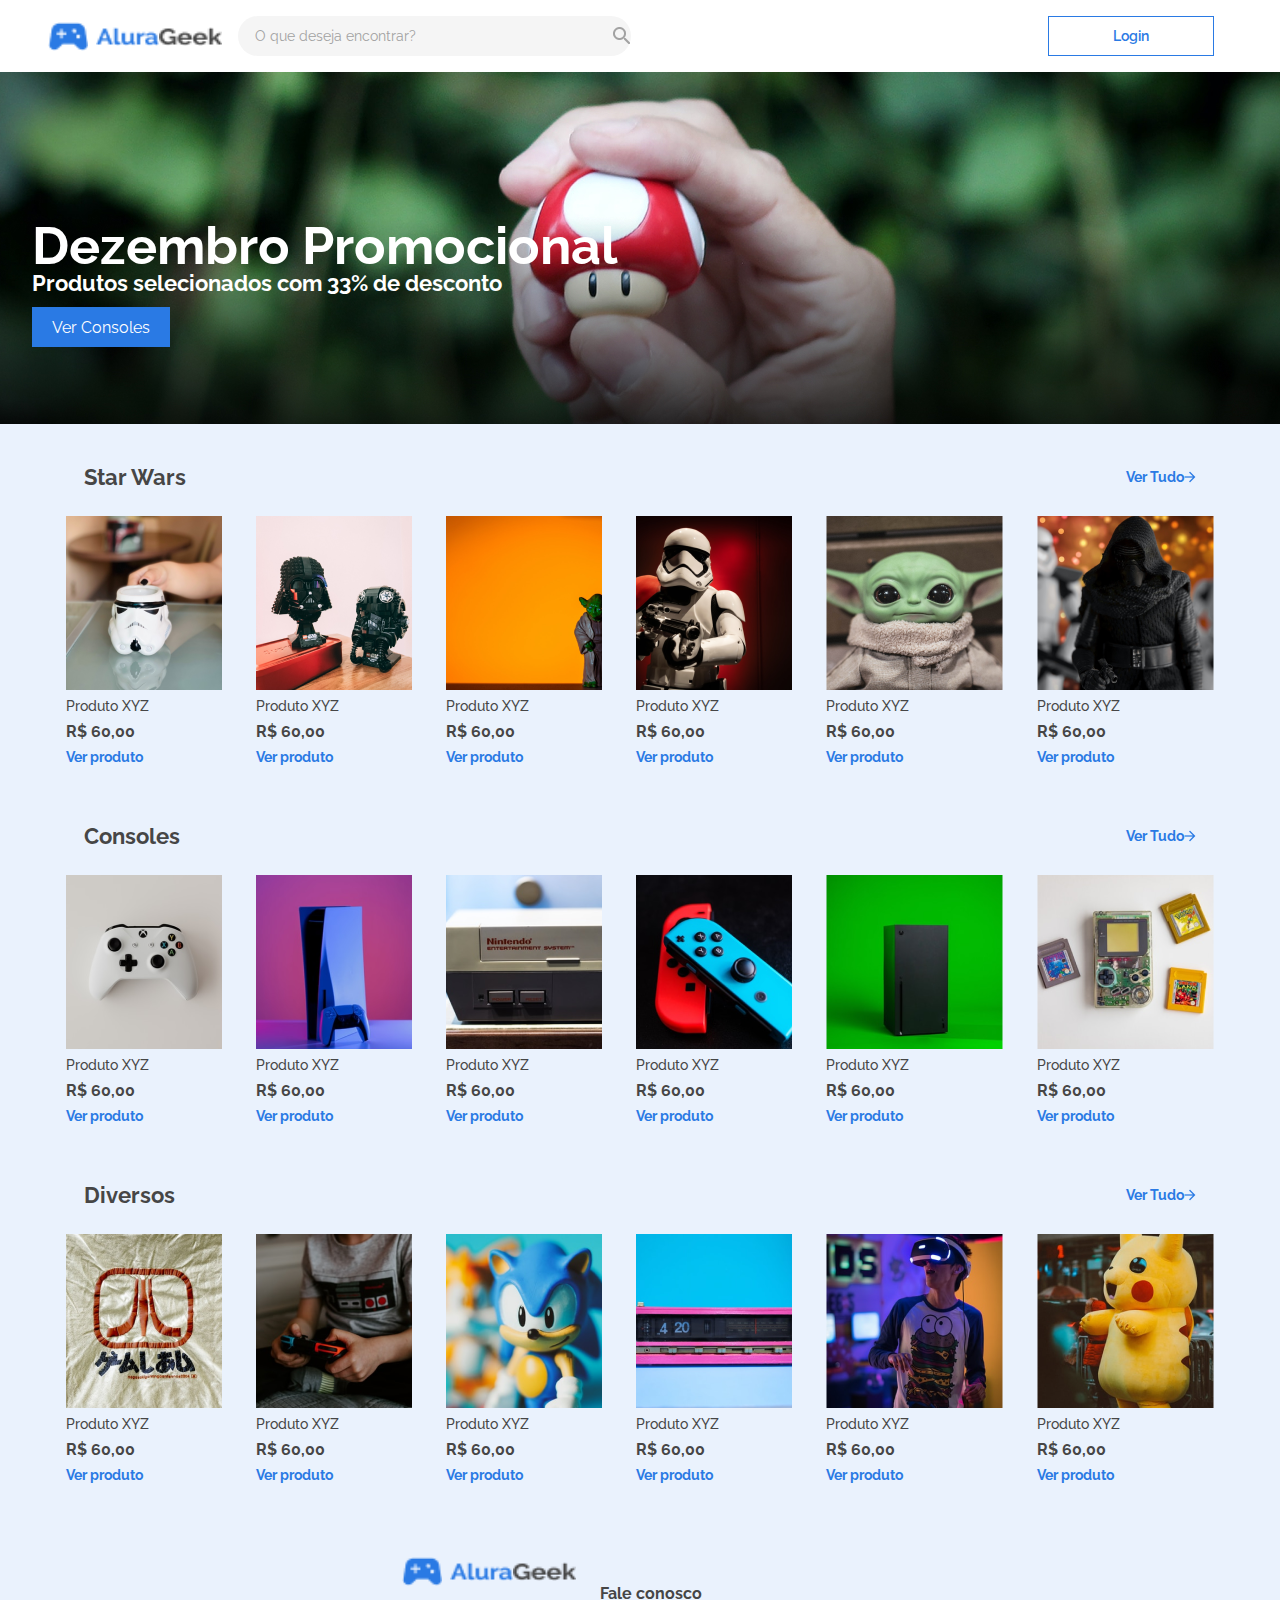
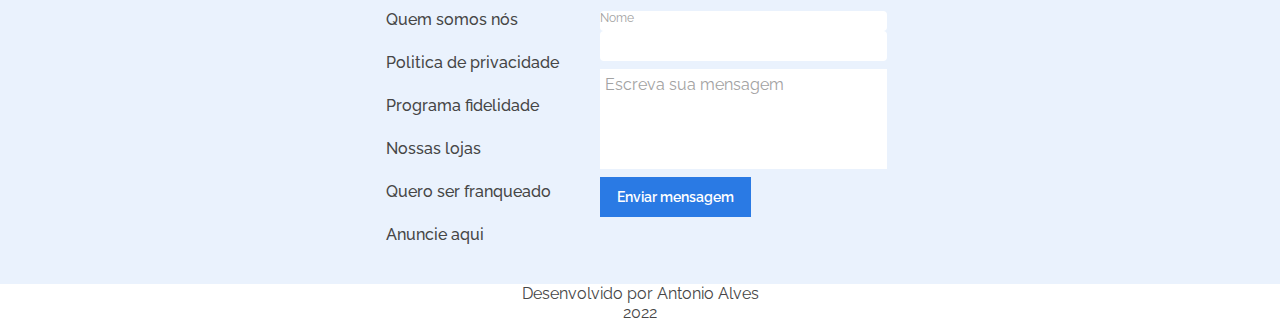
<file: index.html>
<!DOCTYPE html>
<html lang="pt-BR">
<head>
    <meta charset="UTF-8">
    <meta http-equiv="X-UA-Compatible" content="IE=edge">
    <meta name="viewport" content="width=device-width, initial-scale=1.0">
    <link rel="stylesheet" href="./styles.css">
    <link rel="stylesheet" href="./Header/css/header.css">
    <link rel="stylesheet" href="./Header/css/headerContainer.css">
    <link rel="stylesheet" href="./Header/css/headerContent.css">
    <link rel="stylesheet" href="./Header/css/headerLogosearch.css">
    <link rel="stylesheet" href="./Header/css/headerLogo.css">
    <link rel="stylesheet" href="./Header/css/headerAlura.css">
    <link rel="stylesheet" href="./Header/css/headerAlurageek.css">
    <link rel="stylesheet" href="./Header/css/headerLink.css">
    <link rel="stylesheet" href="./Header/css/headerButton.css">
    <link rel="stylesheet" href="./Header/css/headerButtonLink.css">
    <link rel="stylesheet" href="./Header/css/headerSearch.css">
    <link rel="stylesheet" href="./Header/css/headerInput.css">
    <link rel="stylesheet" href="./Header/css/headerLupa.css">
    <link rel="stylesheet" href="./Banner/bannerContainer.css">
    <link rel="stylesheet" href="./Banner/bannerContent.css">
    <link rel="stylesheet" href="./Banner/bannerImage.css">
    <link rel="stylesheet" href="./Banner/bannerTitle.css">
    <link rel="stylesheet" href="./Banner/bannerSubtitle.css">
    <link rel="stylesheet" href="./Banner/bannerButton.css">
    <link rel="stylesheet" href="./Banner/bannerButtonLink.css">
    <link rel="stylesheet" href="./Main/mainContainer.css">
    <link rel="stylesheet" href="./Products/products.css">
    <link rel="stylesheet" href="./Products/productHeader.css">
    <link rel="stylesheet" href="./Products/productContainer.css"> 
    <link rel="stylesheet" href="./Products/productCategory.css"> 
    <link rel="stylesheet" href="./Products/productLink.css">
    <link rel="stylesheet" href="./Cards/cards.css">
    <link rel="stylesheet" href="./Cards/cardContainer.css">
    <link rel="stylesheet" href="./Cards/cardRow.css">
    <link rel="stylesheet" href="./Cards/cardContent.css">
    <link rel="stylesheet" href="./Cards/cardPreco.css">
    <link rel="stylesheet" href="./Alurageek/alurageek.css">
    <link rel="stylesheet" href="./Alurageek/alurageekContainer.css">
    <link rel="stylesheet" href="./Alurageek/alurageekContainer.css">
    <link rel="stylesheet" href="./Alurageek/alurageekAbout.css">
    <link rel="stylesheet" href="./Alurageek/alurageekLinks.css">
    <link rel="stylesheet" href="./Alurageek/alurageekLink.css">
    <link rel="stylesheet" href="./Contact/contact.css">
    <link rel="stylesheet" href="./Contact/contactTitle.css">
    <link rel="stylesheet" href="./Contact/contactPlacelabel.css">
    <link rel="stylesheet" href="./Contact/contactInput.css">
    <link rel="stylesheet" href="./Contact/contactTextarea.css">
    <link rel="stylesheet" href="./Contact/contactButton.css">
    <link rel="stylesheet" href="./Contact/contactLabel.css">
    <link rel="stylesheet" href="./Footer/footer.css">
    <link rel="stylesheet" href="./Footer/footerLabel.css">

    <title>Alura Geek - Home</title>
</head>
<body>
    <header class="header">
        <section class="header__container">
            <nav class="header__content">
                <div class="header__logosearch">
                    <div class="header__logo">
                        <img class="header__alurageek" src="./Header/assets/images/gamepad.png" alt="Game Pad">
                        <img class="header__alura" src="./Header/assets/images/alura.png" alt="Alura">
                        <img class="header__alura" src="./Header/assets/images/geek.png" alt="Geek">
                    </div>
                    <div class="header__search">
                        <input class="header__input" type="text" placeholder="O que deseja encontrar?">
                        <img src="./Header/assets/images/search.png" alt="Lupa Search">    
                    </div>
                </div>
                <div class="header__link">
                    <div class="header__button">
                        <a class="header__button--link" id="hbutton" href="HomeLogin/login.html">Login</a>
                    </div>
                    <img class="header__lupa"  src="./Header/assets/images/lupa.png" alt="Lupa">
                </div>
            </nav>
        </section>
    </header>
    <section class="banner__container">
        <div class="banner__content">
            <h1 class="banner__title">Dezembro Promocional</h1>
            <h3 class="banner__subtitle">Produtos selecionados com 33% de desconto</h3>
            <div class="banner__button">
                <a class="banner__button--link" id="bbutton" href="Login/login.html">Ver Consoles</a>
            </div>
        </div>
    </section>

    <main class="main__container">
        <section class="products">
            <div class="product__header">
                <div class="product__container">
                    <h1 class="product__category">
                        Star Wars
                    </h1>
                    <a href="HomeProducts/Products.html" class="product__link">
                        Ver Tudo
                        <img src="./Banner/assets/images/Seta.png" alt="">
                    </a>
                </div>
            </div>

            <div class="cards">
                <table class="card__table" data-product>
                    <tbody class="card__container">
                        <tr class="card__row">
                            <td class="card__content">
                                <img src="./assets/images/StarWars/Caneca.png" alt="Caneca">
                                <h3>Produto XYZ</h3>
                                <h4 class="card__preco">R$ 60,00</h4>
                                <a href="#" class="product__link">
                                    Ver produto
                                </a>
                            </td>
                        </tr>
                        <tr class="card__row">
                            <td class="card__content">
                                <img src="./assets/images/StarWars/Darth.png" alt="Darth">
                                <h3>Produto XYZ</h3>
                                <h4 class="card__preco">R$ 60,00</h4>
                                <a href="#" class="product__link">
                                    Ver produto
                                </a>
                            </td>
                        </tr>
                        <tr class="card__row">
                            <td class="card__content">
                                <img src="./assets/images/StarWars/Vinte.png" alt="Vinte">
                                <h3>Produto XYZ</h3>
                                <h4 class="card__preco">R$ 60,00</h4>
                                <a href="#" class="product__link">
                                    Ver produto
                                </a>
                            </td>
                        </tr>
                        <tr class="card__row">
                            <td class="card__content">
                                <img src="./assets/images/StarWars/Soldier.png" alt="Soldier">
                                <h3>Produto XYZ</h3>
                                <h4 class="card__preco">R$ 60,00</h4>
                                <a href="#" class="product__link">
                                    Ver produto
                                </a>
                            </td>
                        </tr>
                        <tr class="card__row">
                            <td class="card__content">
                                <img src="./assets/images/StarWars/BBVinte.png" alt="BB">
                                <h3>Produto XYZ</h3>
                                <h4 class="card__preco">R$ 60,00</h4>
                                <a href="#" class="product__link">
                                    Ver produto
                                </a>
                            </td>
                        </tr>
                        <tr class="card__row">
                            <td class="card__content">
                                <img src="./assets/images/StarWars/Boss.png" alt="Boss">
                                <h3>Produto XYZ</h3>
                                <h4 class="card__preco">R$ 60,00</h4>
                                <a href="#" class="product__link">
                                    Ver produto
                                </a>
                            </td>
                        </tr>
                    </tbody>
                </table>
            </div>

            <div class="product__header">
                <div class="product__container">
                    <h1 class="product__category">
                        Consoles
                    </h1>
                    <a href="HomeProducts/Products.html" class="product__link">
                        Ver Tudo
                        <img src="./Banner/assets/images/Seta.png" alt="">
                    </a>
                </div>
            </div>
            <div class="cards">
                <table class="card__table">
                    <tbody class="card__container">
                        <tr class="card__row">
                            <td class="card__content">
                                <img src="./assets/images/Consoles/controle.png" alt="Caneca">
                                <h3>Produto XYZ</h3>
                                <h4 class="card__preco">R$ 60,00</h4>
                                <a href="#" class="product__link">
                                    Ver produto
                                </a>
                            </td>
                        </tr>
                        <tr class="card__row">
                            <td class="card__content">
                                <img src="./assets/images/Consoles/console.png" alt="Darth">
                                <h3>Produto XYZ</h3>
                                <h4 class="card__preco">R$ 60,00</h4>
                                <a href="#" class="product__link">
                                    Ver produto
                                </a>
                            </td>
                        </tr>
                        <tr class="card__row">
                            <td class="card__content">
                                <img src="./assets/images/Consoles/nitendo.png" alt="Vinte">
                                <h3>Produto XYZ</h3>
                                <h4 class="card__preco">R$ 60,00</h4>
                                <a href="#" class="product__link">
                                    Ver produto
                                </a>
                            </td>
                        </tr>
                        <tr class="card__row">
                            <td class="card__content">
                                <img src="./assets/images/Consoles/controles.png" alt="Soldier">
                                <h3>Produto XYZ</h3>
                                <h4 class="card__preco">R$ 60,00</h4>
                                <a href="#" class="product__link">
                                    Ver produto
                                </a>
                            </td>
                        </tr>
                        <tr class="card__row">
                            <td class="card__content">
                                <img src="./assets/images/Consoles/Cube.png" alt="BB">
                                <h3>Produto XYZ</h3>
                                <h4 class="card__preco">R$ 60,00</h4>
                                <a href="#" class="product__link">
                                    Ver produto
                                </a>
                            </td>
                        </tr>
                        <tr class="card__row">
                            <td class="card__content">
                                <img src="./assets/images/Consoles/GameBoy.png" alt="Boss">
                                <h3>Produto XYZ</h3>
                                <h4 class="card__preco">R$ 60,00</h4>
                                <a href="#" class="product__link">
                                    Ver produto
                                </a>
                            </td>
                        </tr>
                    </tbody>
                </table>
            </div>

            <div class="product__header">
                <div class="product__container">
                    <h1 class="product__category">
                        Diversos
                    </h1>
                    <a href="HomeProducts/Products.html" class="product__link">
                        Ver Tudo
                        <img src="./Banner/assets/images/Seta.png" alt="">
                    </a>
                </div>
            </div>
            <div class="cards">
                <table class="card__table">
                    <tbody class="card__container">
                        <tr class="card__row">
                            <td class="card__content">
                                <img src="./assets/images/Diversos/atari.png" alt="Caneca">
                                <h3>Produto XYZ</h3>
                                <h4 class="card__preco">R$ 60,00</h4>
                                <a href="#" class="product__link">
                                    Ver produto
                                </a>
                            </td>
                        </tr>
                        <tr class="card__row">
                            <td class="card__content">
                                <img src="./assets/images/Diversos/snes.png" alt="Darth">
                                <h3>Produto XYZ</h3>
                                <h4 class="card__preco">R$ 60,00</h4>
                                <a href="#" class="product__link">
                                    Ver produto
                                </a>
                            </td>
                        </tr>
                        <tr class="card__row">
                            <td class="card__content">
                                <img src="./assets/images/Diversos/sonic.png" alt="Vinte">
                                <h3>Produto XYZ</h3>
                                <h4 class="card__preco">R$ 60,00</h4>
                                <a href="#" class="product__link">
                                    Ver produto
                                </a>
                            </td>
                        </tr>
                        <tr class="card__row">
                            <td class="card__content">
                                <img src="./assets/images/Diversos/relogio.png" alt="Soldier">
                                <h3>Produto XYZ</h3>
                                <h4 class="card__preco">R$ 60,00</h4>
                                <a href="#" class="product__link">
                                    Ver produto
                                </a>
                            </td>
                        </tr>
                        <tr class="card__row">
                            <td class="card__content">
                                <img src="./assets/images/Diversos/vr.png" alt="BB">
                                <h3>Produto XYZ</h3>
                                <h4 class="card__preco">R$ 60,00</h4>
                                <a href="#" class="product__link">
                                    Ver produto
                                </a>
                            </td>
                        </tr>
                        <tr class="card__row">
                            <td class="card__content">
                                <img src="./assets/images/Diversos/pikachu.png" alt="Boss">
                                <h3>Produto XYZ</h3>
                                <h4 class="card__preco">R$ 60,00</h4>
                                <a href="#" class="product__link">
                                    Ver produto
                                </a>
                            </td>
                        </tr>
                    </tbody>
                </table>
            </div>

        </section>


        <section class="alurageek">

                <div class="alurageek__content">
                    <div class="header__logo">
                        <img class="header__alurageek" src="./Header/assets/images/gamepad.png" alt="Game Pad">
                        <img class="header__alura" src="./Header/assets/images/alura.png" alt="Alura">
                        <img class="header__alura" src="./Header/assets/images/geek.png" alt="Geek">
                    </div>
                    <div class="alurageek__about">
                        <a href="#" class="alurageek__links">
                            <h1 class="alurageek__link">Quem somos nós</h1>
                        </a>
                        <a href="#" class="alurageek__links">
                            <h1 class="alurageek__link">Politica de privacidade</h1>
                        </a>
                        <a href="#" class="alurageek__links">
                            <h1 class="alurageek__link">Programa fidelidade</h1>
                        </a>
                        <a href="#" class="alurageek__links">
                            <h1 class="alurageek__link">Nossas lojas</h1>
                        </a>
                        <a href="#" class="alurageek__links">
                            <h1 class="alurageek__link">Quero ser franqueado</h1>
                        </a>
                        <a href="#" class="alurageek__links">
                            <h1 class="alurageek__link">Anuncie aqui</h1>
                        </a>
                    </div>
                </div>
                <form class="contact">
                    <label class="contact__title">
                        Fale conosco
                    </label>
                        <h5 class="contact__placelabel">
                            Nome
                        </h5>
                        <input class="contact__input" type="text"/>
                    <textarea class="contact__textarea" name="mensagem" id="" cols="30" rows="5" placeholder="Escreva sua mensagem"></textarea>
                    <button type="submit" class="contact__button">
                        <label class="contact__label">Enviar mensagem</label>
                    </button>
                </form>
            </div>
        </section>
        <footer class="footer">
            <div class="footer__label">
                <p>Desenvolvido por Antonio Alves</p>
                <p>2022</p>
            </div>
        </footer>
    </main>
    <script type="module" src="./Controllers/product-controller.js"></script>
</body>
</html>
</file>
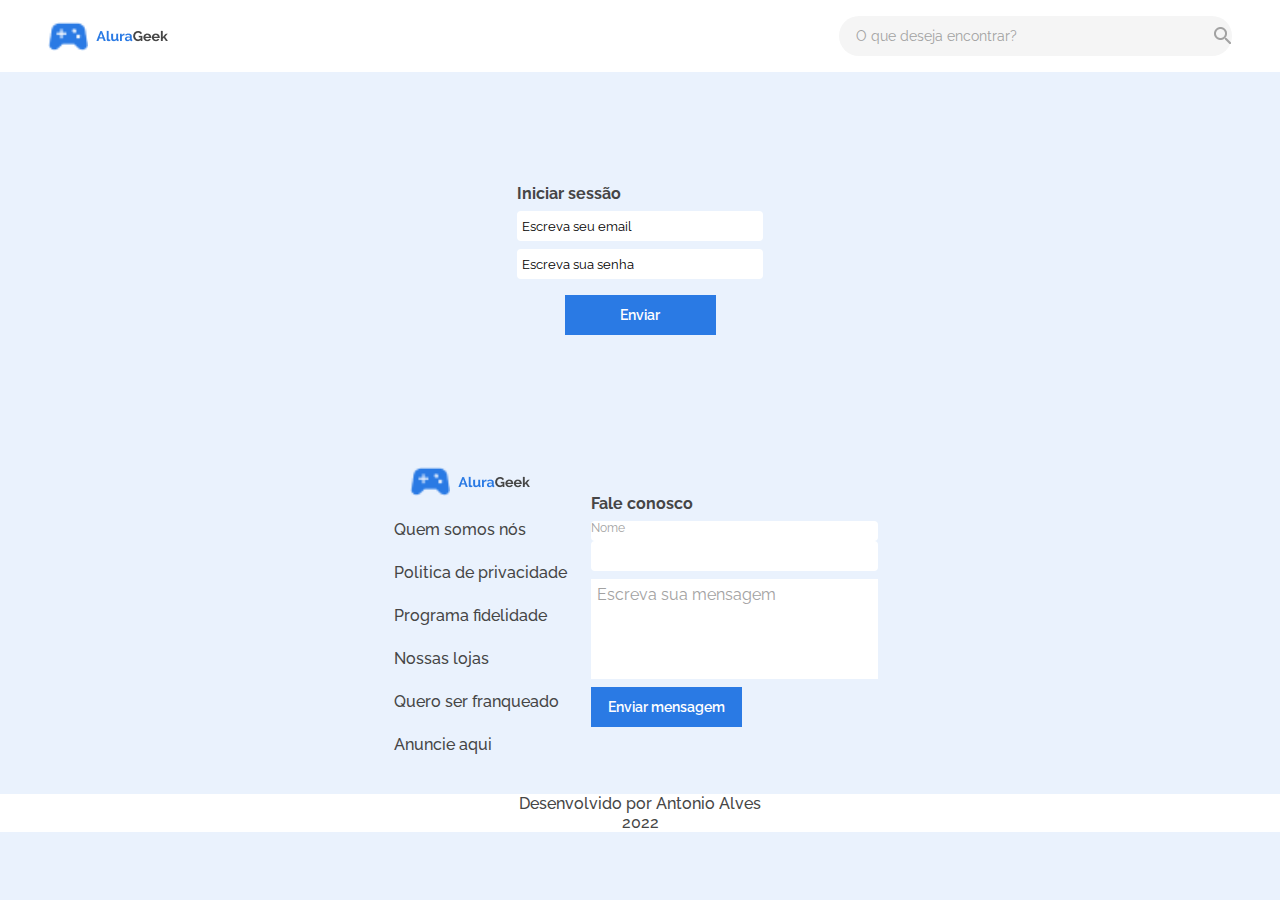
<file: HomeLogin/login.html>
<!DOCTYPE html>
<html lang="pt-BR">
<head>
    <meta charset="UTF-8">
    <meta http-equiv="X-UA-Compatible" content="IE=edge">
    <meta name="viewport" content="width=device-width, initial-scale=1.0">
    <link rel="stylesheet" href="../styles.css">
    <link rel="stylesheet" href="../Header/css/header.css">
    <link rel="stylesheet" href="../Header/css/headerContainer.css">
    <link rel="stylesheet" href="../Header/css/headerContent.css">
    <link rel="stylesheet" href="../Header/css/headerLogo.css">
    <link rel="stylesheet" href="../Header/css/headerAlurageek.css">
    <link rel="stylesheet" href="../Header/css/headerButton.css">
    <link rel="stylesheet" href="../Header/css/headerButtonLink.css">
    <link rel="stylesheet" href="../Header/css/headerSearch.css">
    <link rel="stylesheet" href="../Header/css/headerInput.css">
    <link rel="stylesheet" href="../Header/css/headerLupa.css">

    <link rel="stylesheet" href="../Main/mainContainer.css">

    <link rel="stylesheet" href="./Session/sessionContainer.css">
    <link rel="stylesheet" href="./Session/sessionContent.css">
    <link rel="stylesheet" href="./Session/sessionForm.css">

    <link rel="stylesheet" href="../Alurageek/alurageek.css">
    <link rel="stylesheet" href="../Alurageek/alurageekLinks.css">
    <link rel="stylesheet" href="../Alurageek/alurageekLink.css">

    <link rel="stylesheet" href="../Contact/contact.css">
    <link rel="stylesheet" href="../Contact/contactTitle.css">
    <link rel="stylesheet" href="../Contact/contactPlacelabel.css">
    <link rel="stylesheet" href="../Contact/contactInput.css">
    <link rel="stylesheet" href="../Contact/contactTextarea.css">
    <link rel="stylesheet" href="../Contact/contactButton.css">
    <link rel="stylesheet" href="../Contact/contactLabel.css">
    <link rel="stylesheet" href="../Footer/footer.css">
    <link rel="stylesheet" href="../Footer/footerLabel.css">
    <title>Alura Geek - Home Login</title>
</head>
<body>
    <header class="header">
        <section class="header__container">
            <nav class="header__content">
                <div class="header__logo">
                    <img class="header__alurageek" src="../Header/assets/images/gamepad.png" alt="Game Pad">
                    <img src="../Header/assets/images/alura.png" alt="Alura">
                    <img src="../Header/assets/images/geek.png" alt="Geek">
                </div>
                <div class="header__search">
                    <input class="header__input" type="text" placeholder="O que deseja encontrar?">
                    <img src="../Header/assets/images/search.png" alt="Lupa Search">
                </div>
            </nav>
        </section>
    </header>

    <main class="main__container">

        <section class="session__container">
            <div class="session__content">
                <form class="session__form">
                    <label class="contact__title">
                        Iniciar sessão
                    </label>
                        <input class="contact__input" id="email" placeholder="Escreva seu email" type="email"/>
                        <input class="contact__input" id="pass" placeholder="Escreva sua senha" type="password"/>
                    <button type="submit" class="contact__button" id="initsession">
                        <label class="contact__label">Enviar</label>
                    </button>
                </form>
            </div>

        </section>

        <section class="alurageek">

            <div class="alurageek__content">
                <div class="header__logo">
                    <img class="header__alurageek" src="../Header/assets/images/gamepad.png" alt="Game Pad">
                    <img class="header__alura" src="../Header/assets/images/alura.png" alt="Alura">
                    <img class="header__alura" src="../Header/assets/images/geek.png" alt="Geek">
                </div>
                <div class="alurageek__about">
                    <a href="#" class="alurageek__links">
                        <h1 class="alurageek__link">Quem somos nós</h1>
                    </a>
                    <a href="#" class="alurageek__links">
                        <h1 class="alurageek__link">Politica de privacidade</h1>
                    </a>
                    <a href="#" class="alurageek__links">
                        <h1 class="alurageek__link">Programa fidelidade</h1>
                    </a>
                    <a href="#" class="alurageek__links">
                        <h1 class="alurageek__link">Nossas lojas</h1>
                    </a>
                    <a href="#" class="alurageek__links">
                        <h1 class="alurageek__link">Quero ser franqueado</h1>
                    </a>
                    <a href="#" class="alurageek__links">
                        <h1 class="alurageek__link">Anuncie aqui</h1>
                    </a>
                </div>
            </div>
            <form class="contact">
                <label class="contact__title">
                    Fale conosco
                </label>
                    <h5 class="contact__placelabel">
                        Nome
                    </h5>
                    <input class="contact__input" type="text"/>
                <textarea class="contact__textarea" name="mensagem" id="" cols="30" rows="5" placeholder="Escreva sua mensagem"></textarea>
                <button type="submit" class="contact__button">
                    <label class="contact__label">Enviar mensagem</label>
                </button>
            </form>
        </div>
    </section>
    </main>

    
    <footer class="footer">
        <label class="footer__label">Desenvolvido por Antonio Alves</label>
        <label class="footer__label">2022</label>
    </footer>
    <script src="../js/login.js"></script>
</body>
</html>
</file>
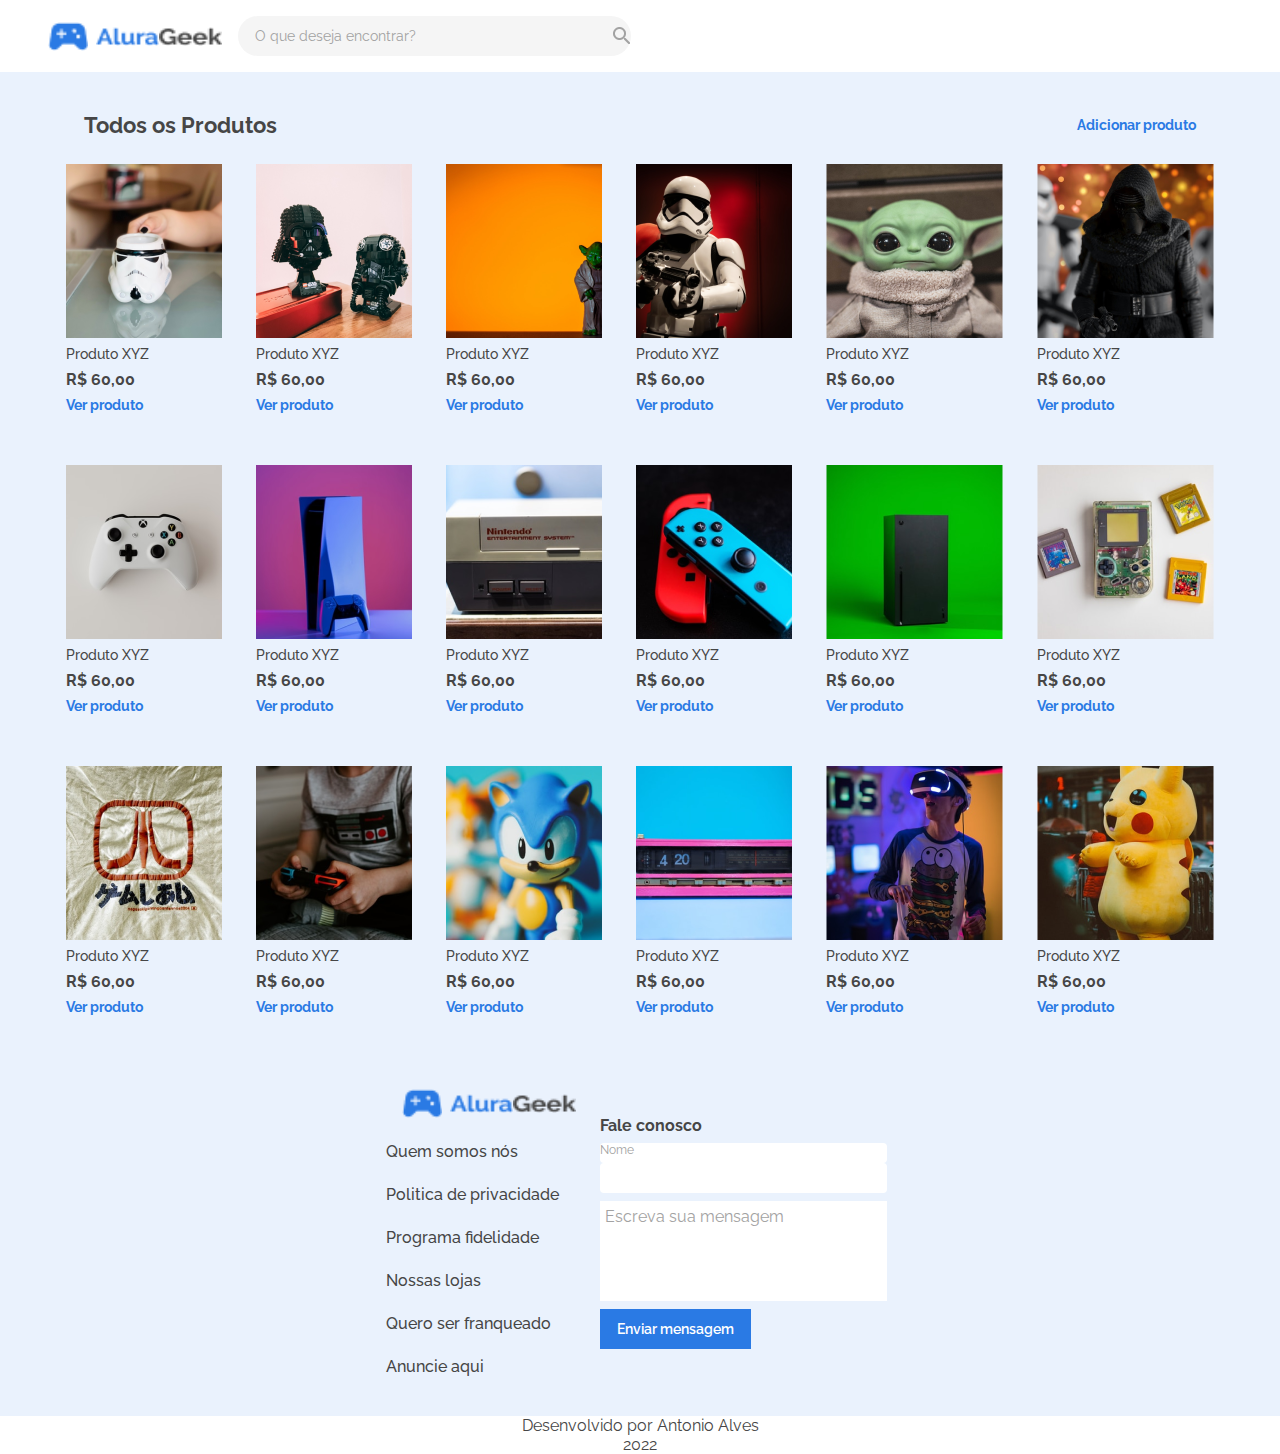
<file: HomeProducts/Products.html>
<!DOCTYPE html>
<html lang="pt-BR">
<head>
    <meta charset="UTF-8">
    <meta http-equiv="X-UA-Compatible" content="IE=edge">
    <meta name="viewport" content="width=device-width, initial-scale=1.0">
    <link rel="stylesheet" href="../styles.css">
    <link rel="stylesheet" href="../Header/css/header.css">
    <link rel="stylesheet" href="../Header/css/headerContainer.css">
    <link rel="stylesheet" href="../Header/css/headerContent.css">
    <link rel="stylesheet" href="../Header/css/headerLogosearch.css">
    <link rel="stylesheet" href="../Header/css/headerLogo.css">
    <link rel="stylesheet" href="../Header/css/headerAlura.css">
    <link rel="stylesheet" href="../Header/css/headerAlurageek.css">
    <link rel="stylesheet" href="../Header/css/headerLink.css">
    <link rel="stylesheet" href="../Header/css/headerButton.css">
    <link rel="stylesheet" href="../Header/css/headerButtonLink.css">
    <link rel="stylesheet" href="../Header/css/headerSearch.css">
    <link rel="stylesheet" href="../Header/css/headerInput.css">
    <link rel="stylesheet" href="../Header/css/headerLupa.css">
    <link rel="stylesheet" href="../Main/mainContainer.css">
    <link rel="stylesheet" href="../Products/products.css">
    <link rel="stylesheet" href="../Products/productHeader.css">
    <link rel="stylesheet" href="../Products/productContainer.css"> 
    <link rel="stylesheet" href="../Products/productCategory.css"> 
    <link rel="stylesheet" href="../Products/productLink.css">
    <link rel="stylesheet" href="../Cards/cards.css">
    <link rel="stylesheet" href="../Cards/cardContainer.css">
    <link rel="stylesheet" href="../Cards/cardRow.css">
    <link rel="stylesheet" href="../Cards/cardContent.css">
    <link rel="stylesheet" href="../Cards/cardPreco.css">
    <link rel="stylesheet" href="../Alurageek/alurageek.css">
    <link rel="stylesheet" href="../Alurageek/alurageekContainer.css">
    <link rel="stylesheet" href="../Alurageek/alurageekContainer.css">
    <link rel="stylesheet" href="../Alurageek/alurageekAbout.css">
    <link rel="stylesheet" href="../Alurageek/alurageekLinks.css">
    <link rel="stylesheet" href="../Alurageek/alurageekLink.css">
    <link rel="stylesheet" href="../Contact/contact.css">
    <link rel="stylesheet" href="../Contact/contactTitle.css">
    <link rel="stylesheet" href="../Contact/contactPlacelabel.css">
    <link rel="stylesheet" href="../Contact/contactInput.css">
    <link rel="stylesheet" href="../Contact/contactTextarea.css">
    <link rel="stylesheet" href="../Contact/contactButton.css">
    <link rel="stylesheet" href="../Contact/contactLabel.css">
    <link rel="stylesheet" href="../Footer/footer.css">
    <link rel="stylesheet" href="../Footer/footerLabel.css">

    <title>Alura Geek - Home All Products</title>
</head>
<body>
    <header class="header">
        <section class="header__container">
            <nav class="header__content">
                <div class="header__logosearch">
                    <div class="header__logo">
                        <img class="header__alurageek" src="../Header/assets/images/gamepad.png" alt="Game Pad">
                        <img class="header__alura" src="../Header/assets/images/alura.png" alt="Alura">
                        <img class="header__alura" src="../Header/assets/images/geek.png" alt="Geek">
                    </div>
                    <div class="header__search">
                        <input class="header__input" type="text" placeholder="O que deseja encontrar?">
                        <img src="../Header/assets/images/search.png" alt="Lupa Search">    
                    </div>
                </div>
            </nav>
        </section>
    </header>

    <main class="main__container">
        <section class="products">
            <div class="product__header">
                <div class="product__container">
                    <h1 class="product__category">
                        Todos os Produtos
                    </h1>
                    <a href="../AddProducts/add.html" class="product__link">
                        Adicionar produto
                    </a>
                </div>
            </div>

            <div class="cards">
                <table class="card__table">
                    <tbody class="card__container">
                        <tr class="card__row">
                            <td class="card__content">
                                <img src="../assets/images/StarWars/Caneca.png" alt="Caneca">
                                <h3>Produto XYZ</h3>
                                <h4 class="card__preco">R$ 60,00</h4>
                                <a href="#" class="product__link">
                                    Ver produto
                                </a>
                            </td>
                        </tr>
                        <tr class="card__row">
                            <td class="card__content">
                                <img src="../assets/images/StarWars/Darth.png" alt="Darth">
                                <h3>Produto XYZ</h3>
                                <h4 class="card__preco">R$ 60,00</h4>
                                <a href="#" class="product__link">
                                    Ver produto
                                </a>
                            </td>
                        </tr>
                        <tr class="card__row">
                            <td class="card__content">
                                <img src="../assets/images/StarWars/Vinte.png" alt="Vinte">
                                <h3>Produto XYZ</h3>
                                <h4 class="card__preco">R$ 60,00</h4>
                                <a href="#" class="product__link">
                                    Ver produto
                                </a>
                            </td>
                        </tr>
                        <tr class="card__row">
                            <td class="card__content">
                                <img src="../assets/images/StarWars/Soldier.png" alt="Soldier">
                                <h3>Produto XYZ</h3>
                                <h4 class="card__preco">R$ 60,00</h4>
                                <a href="#" class="product__link">
                                    Ver produto
                                </a>
                            </td>
                        </tr>
                        <tr class="card__row">
                            <td class="card__content">
                                <img src="../assets/images/StarWars/BBVinte.png" alt="BB">
                                <h3>Produto XYZ</h3>
                                <h4 class="card__preco">R$ 60,00</h4>
                                <a href="#" class="product__link">
                                    Ver produto
                                </a>
                            </td>
                        </tr>
                        <tr class="card__row">
                            <td class="card__content">
                                <img src="../assets/images/StarWars/Boss.png" alt="Boss">
                                <h3>Produto XYZ</h3>
                                <h4 class="card__preco">R$ 60,00</h4>
                                <a href="#" class="product__link">
                                    Ver produto
                                </a>
                            </td>
                        </tr>
                    </tbody>
                </table>
            </div>

            <div class="cards">
                <table class="card__table">
                    <tbody class="card__container">
                        <tr class="card__row">
                            <td class="card__content">
                                <img src="../assets/images/Consoles/controle.png" alt="Caneca">
                                <h3>Produto XYZ</h3>
                                <h4 class="card__preco">R$ 60,00</h4>
                                <a href="#" class="product__link">
                                    Ver produto
                                </a>
                            </td>
                        </tr>
                        <tr class="card__row">
                            <td class="card__content">
                                <img src="../assets/images/Consoles/console.png" alt="Darth">
                                <h3>Produto XYZ</h3>
                                <h4 class="card__preco">R$ 60,00</h4>
                                <a href="#" class="product__link">
                                    Ver produto
                                </a>
                            </td>
                        </tr>
                        <tr class="card__row">
                            <td class="card__content">
                                <img src="../assets/images/Consoles/nitendo.png" alt="Vinte">
                                <h3>Produto XYZ</h3>
                                <h4 class="card__preco">R$ 60,00</h4>
                                <a href="#" class="product__link">
                                    Ver produto
                                </a>
                            </td>
                        </tr>
                        <tr class="card__row">
                            <td class="card__content">
                                <img src="../assets/images/Consoles/controles.png" alt="Soldier">
                                <h3>Produto XYZ</h3>
                                <h4 class="card__preco">R$ 60,00</h4>
                                <a href="#" class="product__link">
                                    Ver produto
                                </a>
                            </td>
                        </tr>
                        <tr class="card__row">
                            <td class="card__content">
                                <img src="../assets/images/Consoles/Cube.png" alt="BB">
                                <h3>Produto XYZ</h3>
                                <h4 class="card__preco">R$ 60,00</h4>
                                <a href="#" class="product__link">
                                    Ver produto
                                </a>
                            </td>
                        </tr>
                        <tr class="card__row">
                            <td class="card__content">
                                <img src="../assets/images/Consoles/GameBoy.png" alt="Boss">
                                <h3>Produto XYZ</h3>
                                <h4 class="card__preco">R$ 60,00</h4>
                                <a href="#" class="product__link">
                                    Ver produto
                                </a>
                            </td>
                        </tr>
                    </tbody>
                </table>
            </div>

            <div class="cards">
                <table class="card__table">
                    <tbody class="card__container">
                        <tr class="card__row">
                            <td class="card__content">
                                <img src="../assets/images/Diversos/atari.png" alt="Caneca">
                                <h3>Produto XYZ</h3>
                                <h4 class="card__preco">R$ 60,00</h4>
                                <a href="#" class="product__link">
                                    Ver produto
                                </a>
                            </td>
                        </tr>
                        <tr class="card__row">
                            <td class="card__content">
                                <img src="../assets/images/Diversos/snes.png" alt="Darth">
                                <h3>Produto XYZ</h3>
                                <h4 class="card__preco">R$ 60,00</h4>
                                <a href="#" class="product__link">
                                    Ver produto
                                </a>
                            </td>
                        </tr>
                        <tr class="card__row">
                            <td class="card__content">
                                <img src="../assets/images/Diversos/sonic.png" alt="Vinte">
                                <h3>Produto XYZ</h3>
                                <h4 class="card__preco">R$ 60,00</h4>
                                <a href="#" class="product__link">
                                    Ver produto
                                </a>
                            </td>
                        </tr>
                        <tr class="card__row">
                            <td class="card__content">
                                <img src="../assets/images/Diversos/relogio.png" alt="Soldier">
                                <h3>Produto XYZ</h3>
                                <h4 class="card__preco">R$ 60,00</h4>
                                <a href="#" class="product__link">
                                    Ver produto
                                </a>
                            </td>
                        </tr>
                        <tr class="card__row">
                            <td class="card__content">
                                <img src="../assets/images/Diversos/vr.png" alt="BB">
                                <h3>Produto XYZ</h3>
                                <h4 class="card__preco">R$ 60,00</h4>
                                <a href="#" class="product__link">
                                    Ver produto
                                </a>
                            </td>
                        </tr>
                        <tr class="card__row">
                            <td class="card__content">
                                <img src="../assets/images/Diversos/pikachu.png" alt="Boss">
                                <h3>Produto XYZ</h3>
                                <h4 class="card__preco">R$ 60,00</h4>
                                <a href="#" class="product__link">
                                    Ver produto
                                </a>
                            </td>
                        </tr>
                    </tbody>
                </table>
            </div>

        </section>


        <section class="alurageek">
                <div class="alurageek__content">
                    <div class="header__logo">
                        <img class="header__alurageek" src="../Header/assets/images/gamepad.png" alt="Game Pad">
                        <img class="header__alura" src="../Header/assets/images/alura.png" alt="Alura">
                        <img class="header__alura" src="../Header/assets/images/geek.png" alt="Geek">
                    </div>
                    <div class="alurageek__about">
                        <a href="#" class="alurageek__links">
                            <h1 class="alurageek__link">Quem somos nós</h1>
                        </a>
                        <a href="#" class="alurageek__links">
                            <h1 class="alurageek__link">Politica de privacidade</h1>
                        </a>
                        <a href="#" class="alurageek__links">
                            <h1 class="alurageek__link">Programa fidelidade</h1>
                        </a>
                        <a href="#" class="alurageek__links">
                            <h1 class="alurageek__link">Nossas lojas</h1>
                        </a>
                        <a href="#" class="alurageek__links">
                            <h1 class="alurageek__link">Quero ser franqueado</h1>
                        </a>
                        <a href="#" class="alurageek__links">
                            <h1 class="alurageek__link">Anuncie aqui</h1>
                        </a>
                    </div>
                </div>
                <form class="contact">
                    <label class="contact__title">
                        Fale conosco
                    </label>
                        <h5 class="contact__placelabel">
                            Nome
                        </h5>
                        <input class="contact__input" type="text"/>
                    <textarea class="contact__textarea" name="mensagem" id="" cols="30" rows="5" placeholder="Escreva sua mensagem"></textarea>
                    <button type="submit" class="contact__button">
                        <label class="contact__label">Enviar mensagem</label>
                    </button>
                </form>
            </div>
        </section>
        <footer class="footer">
            <div class="footer__label">
                <p>Desenvolvido por Antonio Alves</p>
                <p>2022</p>
            </div>
        </footer>
    </main>

</body>
</html>
</file>
<file: styles.css>
@import url('https://fonts.googleapis.com/css2?family=Raleway:wght@400;500;600;700;800&display=swap');

* {
    box-sizing: border-box;
    font-family: 'Raleway', sans-serif;
    font-weight: normal;
    margin: 0px;
    padding: 0px;
    scroll-behavior: smooth;
}

:root {
    --bg-color: #EAF2FD;
    --input-placeholder: #D4D4D4;
    --input-bg: #EFEFEF;
    --texto-destaque: #FFFFFF;
    --azul-destaque: #2A7AE4;
    --bg-contato: #EAF2FD;
}

body {
    background-color: var(--bg-color);
}

textarea:focus, input:focus {
    border: 0 none;
    box-shadow: 0 0 0 0 ;
    outline: 0;
}

input::placeholder, textarea::placeholder {
    color: var(--input-placeholdedr);
    padding: 2%;
}

a {
    text-decoration: none;
    color: var(--azul-destaque);
    font-weight: 800;
}

button {
    cursor: pointer;
}

header {
    padding: 32px 154px;
    background-color: var(--texto-destaque);
}
</file>
<file: Header/css/header.css>
.header {
    background-color: #FFFFFF;
    height: 72px;
    padding: 0px;
    width: 100%;
}
</file>
<file: Header/css/headerContainer.css>
.header__container {
  display: flex;
  justify-content: center;
  align-items: center;
  height: 72px;
  width: 100%;
  background: #ffffff;
}
</file>
<file: Header/css/headerContent.css>
.header__content {
  display: flex;
  justify-content: space-between;
  align-items: center;
  margin: 16px 32px;
  width: 100%;
}
</file>
<file: Header/css/headerLogosearch.css>
.header__logosearch {
    display: flex;
    justify-content: flex-start;
    align-items: center;
}
</file>
<file: Header/css/headerLogo.css>
.header__logo {
    display: flex;
    justify-content: flex-start;
    align-items: center;
    margin: 32px 0 32px 0;
}

@media only screen and (min-width: 640px) {
    .header__logo {
        margin: 24px 0 24px 0;
    }
}
</file>
<file: Header/css/headerAlura.css>
.header__alura {
  color: var(--azul-destaque);
  height: 11px;
  width: 36px;
}

@media only screen and (min-width: 640px) {
  .header__alura {
    height: 11px;
    width: 36px;
  }
}

@media only screen and (min-width: 860px) {
  .header__alura {
    height: 19px;
    width: 63px;
  }
}
</file>
<file: Header/css/headerAlurageek.css>
.header__alurageek {
  height: 16px;
  margin-left: 16px;
  margin-right: 8px;
  width: 22px;
}

@media only screen and (min-width: 640px) {
  .header__alurageek {
    height: 16px;
    margin-left: 16px;
    margin-right: 8px;
    width: 22px;
  }
}

@media only screen and (min-width: 860px) {
  .header__alurageek {
    height: 29px;
    width: 40px;
  }
}
</file>
<file: Header/css/headerLink.css>
.header__link {
    display: flex;
    justify-content: space-between;
    align-items: center;
    font-weight: 700;
}
</file>
<file: Header/css/headerButton.css>
.header__button {
  display: flex;
  justify-content: center;
  align-items: center;
  margin-right: 16px;
  width: 166px;
  height: 40px;
  border: 1px solid #2a7ae4;
}
</file>
<file: Header/css/headerButtonLink.css>
.header__button--link {
    font-weight: 600;
    font-size: 14px;
    line-height: 16px;
    text-align: center;
    text-decoration: none;
}
</file>
<file: Header/css/headerSearch.css>
.header__search {
  display: flex;
  justify-content: flex-start;
  align-items: center;
  margin: 8px 16px;
  width: 393px;
  height: 40px;
  background: #F5F5F5;
  border-radius: 20px;
}

@media only screen and (max-width: 760px) {
  .header__search {
    width: 272px;
  }
}

@media only screen and (max-width: 640px) {
  .header__search {
    display: none;
  }
}
</file>
<file: Header/css/headerInput.css>
.header__input {
  background-color: #f5f5f5;
  border: none;
  color: #a2a2a2;
  font-size: 14px;
  font-weight: 400;
  margin-left: 10px;
  width: 393px;
}

@media only screen and (max-width: 760px) {
  .header__input {
    width: 272px;
  }
}
</file>
<file: Header/css/headerLupa.css>
.header__lupa {
    visibility: visible;
}

@media only screen and (min-width: 640px) {
    .header__lupa {
        visibility: hidden;
    }
}
</file>
<file: Banner/bannerContainer.css>
.banner__container {
  background-image: url("./assets/images/banner.png");
  background-repeat: no-repeat;
  background-position: center center;
  height: 352px;
  width: 100%;
}
</file>
<file: Banner/bannerContent.css>
.banner__content {
    padding-left: 32px;
}
</file>
<file: Banner/bannerImage.css>
.banner__image {
    width: 100%;
    height: 192px;
}


@media only screen and (min-width: 600px) {
    .banner__image {
      height: 352px;
    }
  }
</file>
<file: Banner/bannerTitle.css>
.banner__title {
  padding-top: 161px;
  font-weight: 700;
  font-size: 22px;
  line-height: 26px;
  color: #FFFFFF;
}

@media only screen and (min-width: 640px) {
  .banner__title {
    padding-top: 161px;
    font-weight: 700;
    font-size: 52px;
    color: #ffffff;
  }
}
</file>
<file: Banner/bannerSubtitle.css>
.banner__subtitle {
  margin-top: 16px;
  font-weight: 600;
  font-size: 14px;
  line-height: 16px;
  color: #FFFFFF;
}

@media only screen and (min-width: 640px) {
  .banner__subtitle {
    font-weight: 700;
    font-size: 22px;
    color: #ffffff;
  }
}
</file>
<file: Banner/bannerButton.css>
.banner__button {
    background: #2A7AE4;
    display: flex;
    flex-direction: row;
    height: 40px;
    justify-content: center;
    align-items: center;
    padding: 12px 16px;
    gap: 10px;
    width: 119px;
    margin-top: 16px;
}

@media only screen and (min-width: 760px) {
    .banner__button {
        width: 138px;
    }
}
</file>
<file: Banner/bannerButtonLink.css>
.banner__button--link {
  font-weight: 600;
  font-size: 14px;
  line-height: 16px;
  color: #ffffff;
}

@media only screen and (min-width: 760px) {
  .banner__button--link {
    font-weight: 400;
    font-size: 16px;
    line-height: 19px;
  }
}
</file>
<file: Main/mainContainer.css>
.main__container {
    display: flex;
    flex-direction: column;
    justify-content: center;
    align-items: center;
}
</file>
<file: Products/products.css>
.products {
  display: flex;
  flex-direction: column;
  justify-content: space-around;
  align-items: baseline;
  padding: 8px;
  width: 100%;
}
</file>
<file: Products/productHeader.css>
.product__header {
    display: flex;
    justify-content: center;
    align-items: baseline;
    width: 100%;
    margin-top: 32px;
}
</file>
<file: Products/productContainer.css>
.product__container {
    display: flex;
    justify-content: space-between;
    align-items: center;
    width: 88%;
}
</file>
<file: Products/productCategory.css>
.product__category {
  font-weight: 700;
  font-size: 22px;
  line-height: 26px;
  color: #464646;
}
</file>
<file: Products/productLink.css>
.product__link {
  display: flex;
  justify-content: space-around;
  align-items: center;
  font-weight: 700;
  font-size: 14px;
  line-height: 16px;
  color: #2a7ae4;
  text-decoration: none;
}
</file>
<file: Cards/cards.css>
.cards {
    display: flex;
    justify-content: center;
    align-items: center;
    width: 100%;
}
</file>
<file: Cards/cardContainer.css>
.card__container {
    display: flex;
    flex-direction: row;
    justify-content: center;
    align-items: center;
    align-items: center;
    flex-wrap: wrap;
}
</file>
<file: Cards/cardRow.css>
.card__row {
  padding: 16px;
}

@media only screen and (max-width: 760px) {
  .card__row {
    padding: 8px;
  }
}

@media only screen and (max-width: 360px) {
  .card__row {
    padding: 2px;
  }
}

@media only screen and (max-width: 760px) {
  tr:nth-child(5) {
    display: none;
  }
  tr:nth-child(6) {
    display: none;
  }
}

@media only screen and (max-width: 760px) {
  .products {
    padding: 8px;
  }
}
</file>
<file: Cards/cardContent.css>
.card__content {
  display: flex;
  flex-direction: column;
  justify-content: center;
  align-items: flex-start;
  padding-top: 16px;
}

.card__content h3 {
  font-weight: 500;
  font-size: 14px;
  line-height: 16px;
  color: #464646;
  margin-top: 8px;
}


@media only screen and (min-width: 760px) {
  .card__content {
    display: flex;
    flex-direction: column;
    justify-content: center;
    align-items: flex-start;
    padding: 8px 1px;
  }
}
</file>
<file: Cards/cardPreco.css>
.card__preco {
  font-weight: 700;
  font-size: 16px;
  line-height: 19px;
  color: #464646;
  margin: 8px 0;
}
</file>
<file: Alurageek/alurageek.css>
.alurageek {
  display: flex;
  flex-direction: row;
  justify-content: center;
  align-items: center;
  padding: 16px;
  gap: 16px;
  background: #eaf2fd;
}

@media only scree and (min-width: 760px) {
  .alurageek {
    display: flex;
    flex-direction: row;
    justify-content: center;
    align-items: center;
    padding: 16px;
    gap: 16px;
    background: #eaf2fd;
  }
}


@media only scree and (min-width: 760px) {
  .alurageek {
    display: flex;
    flex-direction: column;
    justify-content: center;
    align-items: center;
    padding: 16px;
    gap: 16px;
    background: #eaf2fd;
  }
}
</file>
<file: Alurageek/alurageekContainer.css>
.alurageek__container {
  background: #EAF2FD;
  display: flex;
  flex-direction: row;
  justify-content: flex-start;
  align-items: center;
  padding: 16px;
  gap: 16px;
  width: 100%;
  background: #eaf2fd;
}

@media only screen and (min-width: 640px) {
  .alurageek__container {
    flex-direction: row;
    justify-content: space-around;
    width: 100%;
  }
}

@media only screen and (min-width: 760px) {
  .alurageek__container {
    flex-direction: row;
    justify-content: space-around;
    width: 100%;
    background: #EAF2FD;
  }
}
</file>
<file: Alurageek/alurageekAbout.css>
.alurageek__About {
  display: flex;
  justify-content: flex-start;
  flex-direction: column;
  align-items: center;
  margin-bottom: 32px;
  margin-top: 32px;
}
</file>
<file: Alurageek/alurageekLinks.css>
.alurageek__links {
  font-weight: 500;
  font-size: 16px;
  line-height: 19px;
  color: #464646;
  margin-bottom: 24px;
}
</file>
<file: Alurageek/alurageekLink.css>
.alurageek__link {
  font-weight: 500;
  font-size: 12px;
  line-height: 16px;
  text-align: left;
  color: #464646;
  margin-bottom: 16px;
}

@media only screen and (min-width: 860px) {
  .alurageek__link {
    font-weight: 500;
    font-size: 16px;
    line-height: 19px;
    text-align: left;
    color: #464646;
    margin-bottom: 24px;
  }
}
</file>
<file: Contact/contact.css>
.contact {
    display: flex;
    flex-direction: column;
    justify-content: space-around;
    align-items:flex-start;
    padding: 0.5rem;
}
</file>
<file: Contact/contactTitle.css>
.contact__title {
  color: #464646;
  font-weight: 700;
  font-size: 16px;
  line-height: 19px;
  width: 246px;
  margin-bottom: 0.5rem;
}
</file>
<file: Contact/contactPlacelabel.css>
.contact__placelabel {
  background-color: #fff;
  border: none;
  border-radius: 4px;
  color: #a2a2a2;
  height: 20px;
  font-family: "Raleway";
  font-style: normal;
  font-weight: 400;
  font-size: 12px;
  width: 100%;
}
</file>
<file: Contact/contactInput.css>
.contact__input {
  display: flex;
  flex-direction: column;
  align-items: flex-start;
  border: none;
  height: 30px;
  background-color: #fff;
  margin-bottom: 0.5rem;
  width: 100%;
  border-radius: 4px;
}
</file>
<file: Contact/contactTextarea.css>
.contact__textarea {
  border: none;
  resize: none;
  font-weight: 400;
  font-size: 16px;
  line-height: 20px;
  color: #a2a2a2;
}
</file>
<file: Contact/contactButton.css>
.contact__button {
  align-items: center;
  background-color: #2a7ae4;
  border: none;
  display: flex;
  height: 40px;
  justify-content: center;
  margin-top: 0.5rem;
  text-decoration: none;
  width: 151px;
}
</file>
<file: Contact/contactLabel.css>
.contact__label {
  display: flex;
  justify-content: center;
  align-items: center;
  color: #ffffff;
  font-size: 14px;
  font-weight: 600;
  width: 100%;
  height: 40px;
  cursor: pointer;
}
</file>
<file: Footer/footer.css>
.footer {
  background-color: #FFFFFF;
  display: flex;
  flex-direction: column;
  justify-content: center;
  align-items: center;
  width: 100%;
}
</file>
<file: Footer/footerLabel.css>
.footer__label {
  font-family: "Raleway";
  font-style: normal;
  font-weight: 500;
  font-size: 16px;
  line-height: 19px;
  text-align: center;
  color: #464646;
}
</file>
<file: HomeLogin/Session/sessionContainer.css>
.session__container {
    display: flex;
    justify-content: center;
    align-items: center;
}
</file>
<file: HomeLogin/Session/sessionContent.css>
.session__content {
    display: flex;
    justify-content: center;
    align-items: center;
    margin: 96px 45px 76px 45px;
}
</file>
<file: HomeLogin/Session/sessionForm.css>
.session__form {
    display: flex;
    flex-direction: column;
    justify-content: center;
    align-items:center;
    padding: 1rem;
}
</file>
